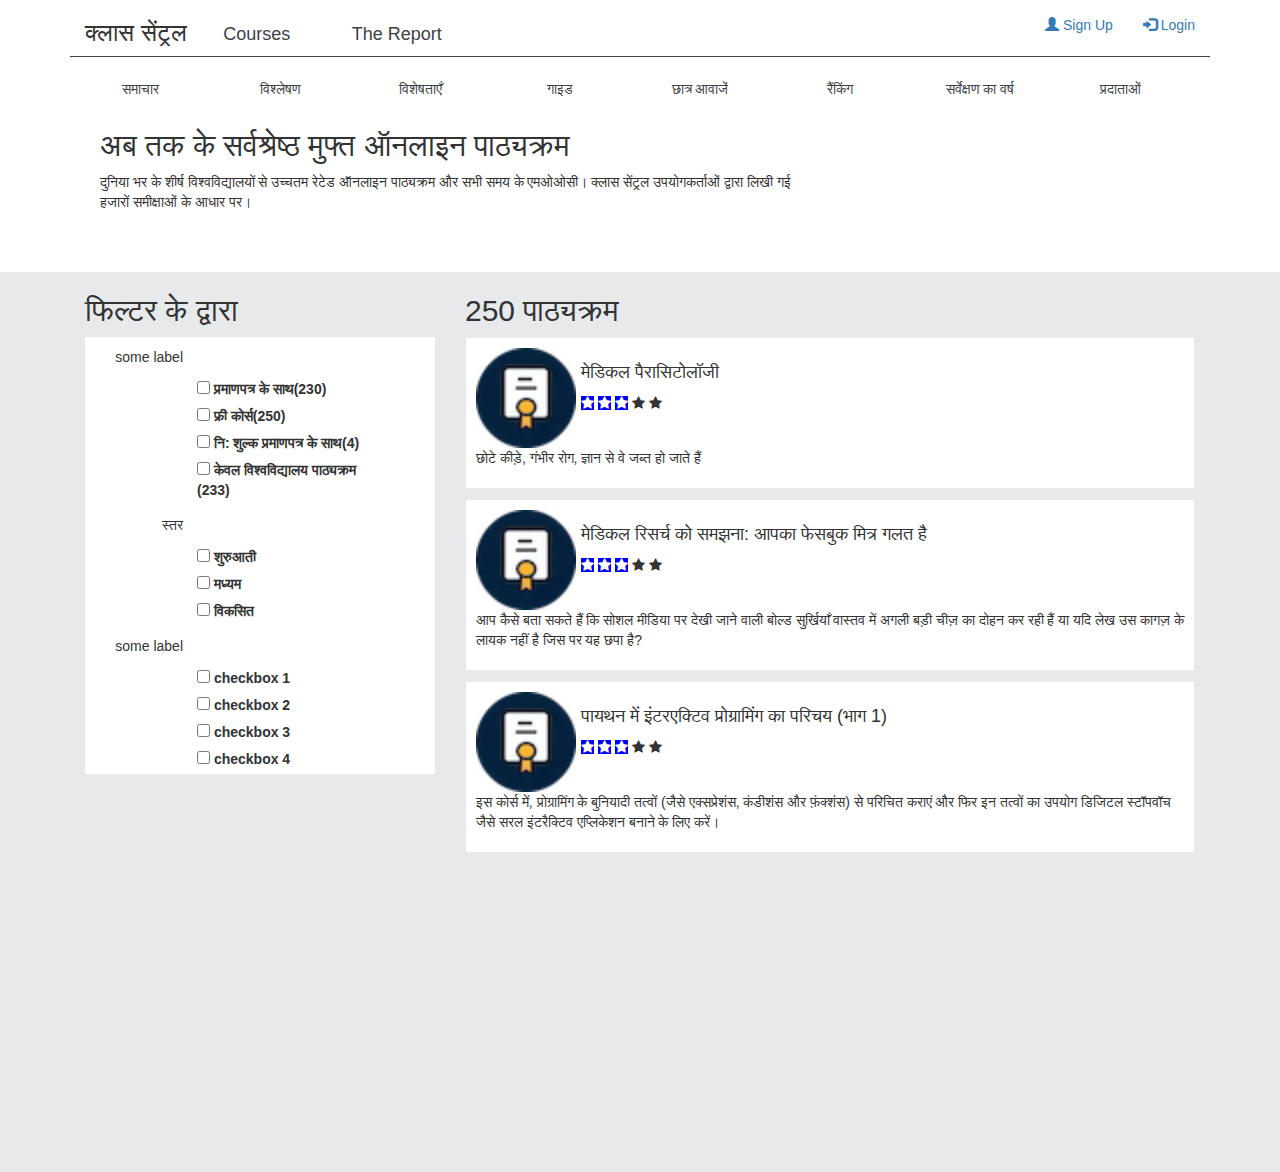
<file: algorithmsdetails.html>
<!DOCTYPE html>
<html lang="en">
<head>
    <title>Bootstrap Example</title>
    <meta charset="utf-8">
    <meta name="viewport" content="width=device-width, initial-scale=1">
    <link href="css/details.css" rel="stylesheet">
    <link rel="stylesheet" href="https://maxcdn.bootstrapcdn.com/bootstrap/3.4.1/css/bootstrap.min.css">
    <link rel="stylesheet" href="https://cdnjs.cloudflare.com/ajax/libs/font-awesome/4.7.0/css/font-awesome.min.css">
    <script src="https://ajax.googleapis.com/ajax/libs/jquery/3.6.3/jquery.min.js"></script>
    <script src="https://maxcdn.bootstrapcdn.com/bootstrap/3.4.1/js/bootstrap.min.js"></script>
</head>

<body>
    <div>
        <div class="container">
            <div class="col-sm-12 header">
                <ul id="nav" class="item1">
                    <li>
                        <h3>क्लास सेंट्रल</h3>
                    </li>
                    <li class="menu"><a href="">
                            <h4>Courses</h4>
                        </a>
                        <ul>
                            <li class="sub_menu"><a href="">checking</a>
                                <ul class="item2">
                                    <li><a href="">Sub Subccccccccccc</a></li>
                                    <li><a href="">Sub Subccccccccccc</a></li>
                                    <li><a href="">Sub Subccccccccccc</a></li>
                                    <li><a href="">Sub Subccccccccccc</a></li>
                                    <li><a href="">Sub Subccccccccccc</a></li>
                                </ul>
                            </li>
                        </ul>
                    </li>
                    <li class="menu"><a href="#">
                            <h4>The Report</h4>
                        </a>
                        <ul>
                            <li class="sub_menu"><a href="#">SUB SUB LIST »</a>
                                <ul class="item2">
                                    <li><a href="#">Sub Sub Item 1</a></li>
                                    <li><a href="#">Sub Sub Item 2</a></li>
                                    <li><a href="#">Sub Sub Item 2</a></li>
                                    <li><a href="#">Sub Sub Item 2</a></li>
                                    <li><a href="#">Sub Sub Item 2</a></li>
                                    <li><a href="#">Sub Sub Item 2</a></li>
                                    <li><a href="#">Sub Sub Item 2</a></li>
                                </ul>
                            </li>
                            <li class="sub_menu"><a href="#">SUB SUB LIST »</a>
                                <ul class="item2">
                                    <li><a href="#">Sub Sub Item 1</a></li>
                                    <li><a href="#">Sub Sub Item 2</a></li>
                                    <li><a href="#">Sub Sub Item 2</a></li>
                                    <li><a href="#">Sub Sub Item 2</a></li>
                                    <li><a href="#">Sub Sub Item 2</a></li>
                                    <li><a href="#">Sub Sub Item 2</a></li>
                                    <li><a href="#">Sub Sub Item 2</a></li>
                                </ul>
                            </li>
                        </ul>
                    </li>
                </ul>
                <!-- <ul class="nav navbar-nav">
                    <li class="active"><a href="#">Courses</a></li>
                    <li><a href="#">The Report</a></li>
                  </ul> -->
                <ul class="nav navbar-nav navbar-right">
                    <li><a href="#"><span class="glyphicon glyphicon-user"></span> Sign Up</a></li>
                    <li><a href="#"><span class="glyphicon glyphicon-log-in"></span> Login</a></li>
                </ul>
            </div>
            <div class="row">
                <div class="col-sm-12">
                    <ul id="nav" class="item1">
                        <li><a href="#">समाचार</a></li>
                        <li><a href="#">विश्लेषण</a></li>
                        <li><a href="#">विशेषताएँ</a></li>
                        <li><a href="#">गाइड</a></li>
                        <li><a href="#">छात्र आवाजें</a></li>
                        <li><a href="#">रैंकिंग</a></li>
                        <li><a href="#">सर्वेक्षण का वर्ष</a></li>
                        <li><a href="#">प्रदाताओं</a></li>
                        </li>
                    </ul>
                </div>
            </div>
            <div>
                <div class="col-sm-12">
                    <div class="col-sm-8">
                        <h2>अब तक के सर्वश्रेष्ठ मुफ्त ऑनलाइन पाठ्यक्रम</h2>
                        <p>दुनिया भर के शीर्ष विश्वविद्यालयों से उच्चतम रेटेड ऑनलाइन पाठ्यक्रम और सभी समय के एमओओसी। क्लास सेंट्रल उपयोगकर्ताओं द्वारा लिखी गई हजारों समीक्षाओं के आधार पर।
                        </p>
                    </div>
                </div>
            </div>
        </div>
        <div class="details_container">
            <div class="container cbox">
                <div class="col-sm-4">
                    <h2>फिल्टर के द्वारा</h2>
                    <div class="checkbox_container">
                        <fieldset class="checkboxgroup">
                            <p>some label</p>
                            <label><input type="checkbox"> प्रमाणपत्र के साथ(230)</label>
                            <label><input type="checkbox"> फ्री कोर्स(250)</label>
                            <label><input type="checkbox"> नि: शुल्क प्रमाणपत्र के साथ(4)</label>
                            <label><input type="checkbox"> केवल विश्वविद्यालय पाठ्यक्रम (233)</label>
                        </fieldset>
                    </div>
                    <div class="checkbox_container">
                        <fieldset class="checkboxgroup">
                            <p>स्तर</p>
                            <label><input type="checkbox"> शुरुआती</label>
                            <label><input type="checkbox"> मध्यम</label>
                            <label><input type="checkbox"> विकसित</label>
                        </fieldset>
                    </div><div class="checkbox_container">
                        <fieldset class="checkboxgroup">
                            <p>some label</p>
                            <label><input type="checkbox"> checkbox 1</label>
                            <label><input type="checkbox"> checkbox 2</label>
                            <label><input type="checkbox"> checkbox 3</label>
                            <label><input type="checkbox"> checkbox 4</label>
                        </fieldset>
                    </div>
                </div>
                <div class="col-sm-8">
                    <h2>250 पाठ्यक्रम</h2>
                    <div class="rating_container">
                        <div class="rating">
                            <div>
                                <img src="[data-uri]"
                                    width="100" height="100">
                            </div>
                            <div class="stars">
                                <h4>मेडिकल पैरासिटोलॉजी</h4>
                                <span class="fa fa-star checked"></span>
                                <span class="fa fa-star checked"></span>
                                <span class="fa fa-star checked"></span>
                                <span class="fa fa-star"></span>
                                <span class="fa fa-star"></span>
                            </div>
                        </div>
                        <p>
                            छोटे कीड़े, गंभीर रोग, ज्ञान से वे जब्त हो जाते हैं
                        </p>
                    </div>
                    <div class="rating_container">
                        <div class="rating">
                            <div>
                                <img src="[data-uri]"
                                    width="100" height="100">
                            </div>
                            <div class="stars">
                                <h4>मेडिकल रिसर्च को समझना: आपका फेसबुक मित्र गलत है</h4>
                                <span class="fa fa-star checked"></span>
                                <span class="fa fa-star checked"></span>
                                <span class="fa fa-star checked"></span>
                                <span class="fa fa-star"></span>
                                <span class="fa fa-star"></span>
                            </div>
                        </div>
                        <p>
                            आप कैसे बता सकते हैं कि सोशल मीडिया पर देखी जाने वाली बोल्ड सुर्खियाँ वास्तव में अगली बड़ी चीज़ का दोहन कर रही हैं या यदि लेख उस कागज़ के लायक नहीं है जिस पर यह छपा है?
                        </p>
                    </div><div class="rating_container">
                        <div class="rating">
                            <div>
                                <img src="[data-uri]"
                                    width="100" height="100">
                            </div>
                            <div class="stars">
                                <h4>पायथन में इंटरएक्टिव प्रोग्रामिंग का परिचय (भाग 1)</h4>
                                <span class="fa fa-star checked"></span>
                                <span class="fa fa-star checked"></span>
                                <span class="fa fa-star checked"></span>
                                <span class="fa fa-star"></span>
                                <span class="fa fa-star"></span>
                            </div>
                        </div>
                        <p>
                            इस कोर्स में, प्रोग्रामिंग के बुनियादी तत्वों (जैसे एक्सप्रेशंस, कंडीशंस और फ़ंक्शंस) से परिचित कराएं और फिर इन तत्वों का उपयोग डिजिटल स्टॉपवॉच जैसे सरल इंटरैक्टिव एप्लिकेशन बनाने के लिए करें।
                        </p>
                    </div>
                </div>
            </div>
        </div>
    </div>
</body>
</html>
</file>
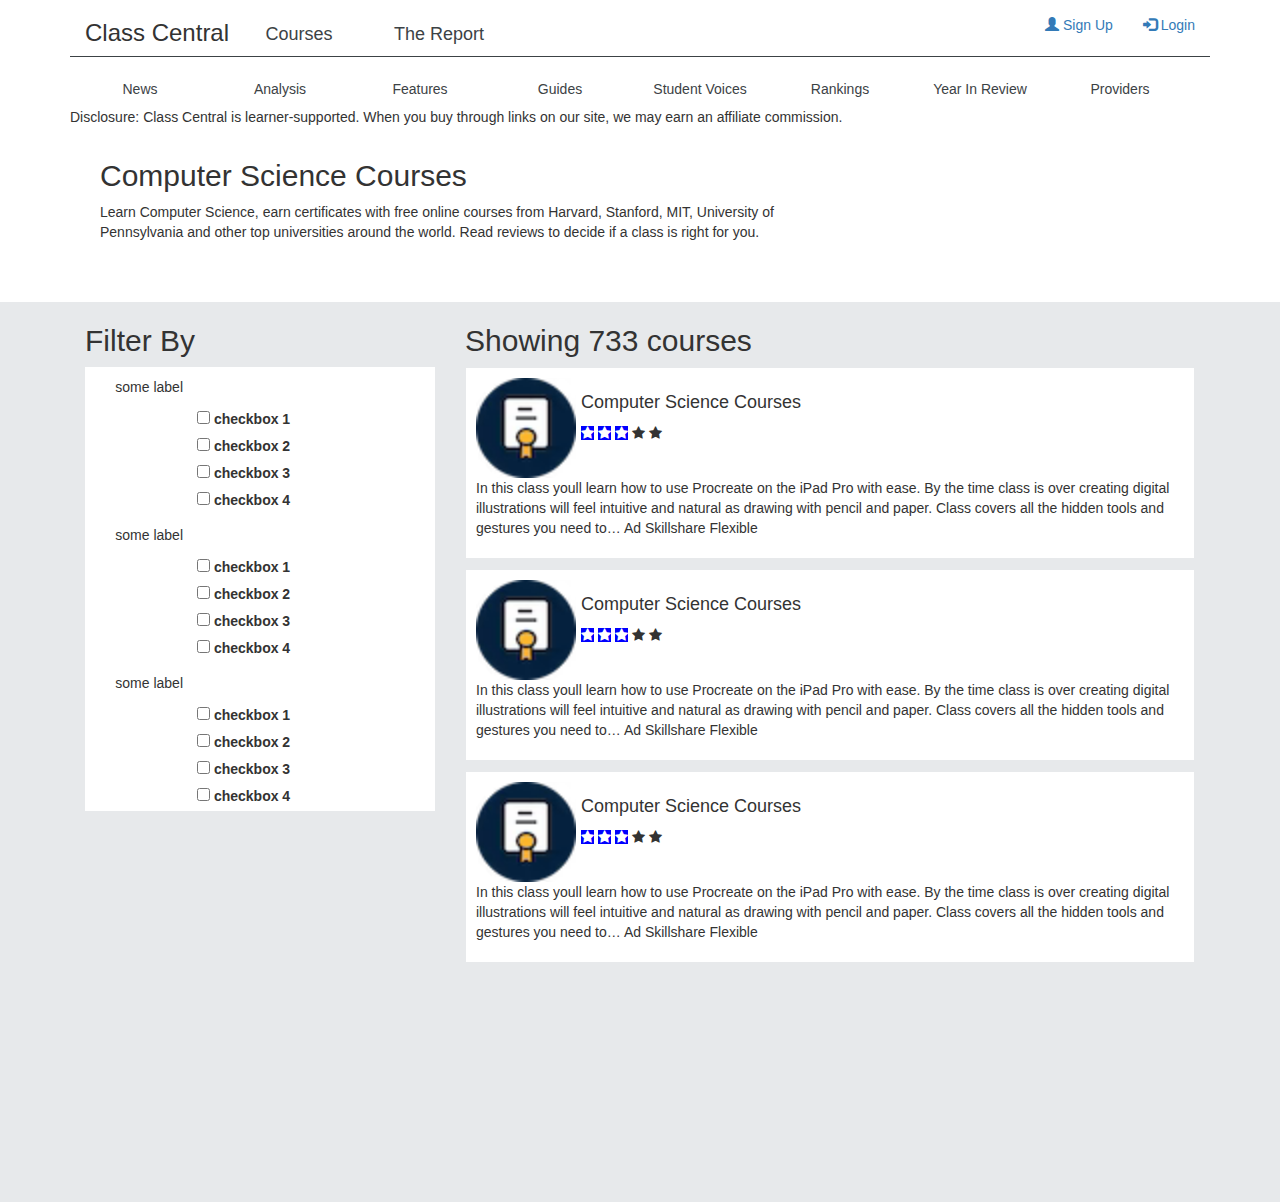
<file: details.html>
<!DOCTYPE html>
<html lang="en">

<head>
    <title>Bootstrap Example</title>
    <meta charset="utf-8">
    <meta name="viewport" content="width=device-width, initial-scale=1">
    <link href="css/details.css" rel="stylesheet">
    <link rel="stylesheet" href="https://maxcdn.bootstrapcdn.com/bootstrap/3.4.1/css/bootstrap.min.css">
    <link rel="stylesheet" href="https://cdnjs.cloudflare.com/ajax/libs/font-awesome/4.7.0/css/font-awesome.min.css">
    <script src="https://ajax.googleapis.com/ajax/libs/jquery/3.6.3/jquery.min.js"></script>
    <script src="https://maxcdn.bootstrapcdn.com/bootstrap/3.4.1/js/bootstrap.min.js"></script>
</head>

<body>
    <div>
        <div class="container">
            <div class="col-sm-12 header">
                <ul id="nav" class="item1">
                    <li>
                        <h3>Class Central</h3>
                    </li>
                    <li class="menu"><a href="">
                            <h4>Courses</h4>
                        </a>
                        <ul>
                            <li class="sub_menu"><a href="">checking</a>
                                <ul class="item2">
                                    <li><a href="">Sub Subccccccccccc</a></li>
                                    <li><a href="">Sub Subccccccccccc</a></li>
                                    <li><a href="">Sub Subccccccccccc</a></li>
                                    <li><a href="">Sub Subccccccccccc</a></li>
                                    <li><a href="">Sub Subccccccccccc</a></li>
                                </ul>
                            </li>
                        </ul>
                    </li>
                    <li class="menu"><a href="#">
                            <h4>The Report</h4>
                        </a>
                        <ul>
                            <li class="sub_menu"><a href="#">SUB SUB LIST »</a>
                                <ul class="item2">
                                    <li><a href="#">Sub Sub Item 1</a></li>
                                    <li><a href="#">Sub Sub Item 2</a></li>
                                    <li><a href="#">Sub Sub Item 2</a></li>
                                    <li><a href="#">Sub Sub Item 2</a></li>
                                    <li><a href="#">Sub Sub Item 2</a></li>
                                    <li><a href="#">Sub Sub Item 2</a></li>
                                    <li><a href="#">Sub Sub Item 2</a></li>
                                </ul>
                            </li>
                            <li class="sub_menu"><a href="#">SUB SUB LIST »</a>
                                <ul class="item2">
                                    <li><a href="#">Sub Sub Item 1</a></li>
                                    <li><a href="#">Sub Sub Item 2</a></li>
                                    <li><a href="#">Sub Sub Item 2</a></li>
                                    <li><a href="#">Sub Sub Item 2</a></li>
                                    <li><a href="#">Sub Sub Item 2</a></li>
                                    <li><a href="#">Sub Sub Item 2</a></li>
                                    <li><a href="#">Sub Sub Item 2</a></li>
                                </ul>
                            </li>
                        </ul>
                    </li>
                </ul>
                <!-- <ul class="nav navbar-nav">
                    <li class="active"><a href="#">Courses</a></li>
                    <li><a href="#">The Report</a></li>
                  </ul> -->
                <ul class="nav navbar-nav navbar-right">
                    <li><a href="#"><span class="glyphicon glyphicon-user"></span> Sign Up</a></li>
                    <li><a href="#"><span class="glyphicon glyphicon-log-in"></span> Login</a></li>
                </ul>
            </div>
            <div class="row">
                <div class="col-sm-12">
                    <ul id="nav" class="item1">
                        <li><a href="#">News</a></li>
                        <li><a href="#">Analysis</a></li>
                        <li><a href="#">Features</a></li>
                        <li><a href="#">Guides</a></li>
                        <li><a href="#">Student Voices</a></li>
                        <li><a href="#">Rankings</a></li>
                        <li><a href="#">Year In Review</a></li>
                        <li><a href="#">Providers</a></li>
                        </li>
                    </ul>
                </div>
            </div>
            <div>
                <p>
                    Disclosure: Class Central is learner-supported. When you buy through links on our site, we may earn
                    an
                    affiliate commission.
                </p>
                <div class="col-sm-12">
                    <div class="col-sm-8">
                        <h2>Computer Science Courses</h2>
                        <p>Learn Computer Science, earn certificates with free online courses from Harvard, Stanford,
                            MIT,
                            University of Pennsylvania and other top universities around the world. Read reviews to
                            decide
                            if a class is right for you.</p>
                    </div>
                </div>
            </div>
        </div>
        <div class="details_container">
            <div class="container cbox">
                <div class="col-sm-4">
                    <h2>Filter By</h2>
                    <div class="checkbox_container">
                        <fieldset class="checkboxgroup">
                            <p>some label</p>
                            <label><input type="checkbox"> checkbox 1</label>
                            <label><input type="checkbox"> checkbox 2</label>
                            <label><input type="checkbox"> checkbox 3</label>
                            <label><input type="checkbox"> checkbox 4</label>
                        </fieldset>
                    </div>
                    <div class="checkbox_container">
                        <fieldset class="checkboxgroup">
                            <p>some label</p>
                            <label><input type="checkbox"> checkbox 1</label>
                            <label><input type="checkbox"> checkbox 2</label>
                            <label><input type="checkbox"> checkbox 3</label>
                            <label><input type="checkbox"> checkbox 4</label>
                        </fieldset>
                    </div><div class="checkbox_container">
                        <fieldset class="checkboxgroup">
                            <p>some label</p>
                            <label><input type="checkbox"> checkbox 1</label>
                            <label><input type="checkbox"> checkbox 2</label>
                            <label><input type="checkbox"> checkbox 3</label>
                            <label><input type="checkbox"> checkbox 4</label>
                        </fieldset>
                    </div>
                </div>
                <div class="col-sm-8">
                    <h2>Showing 733 courses</h2>
                    <div class="rating_container">
                        <div class="rating">
                            <div>
                                <img src="[data-uri]"
                                    width="100" height="100">
                            </div>
                            <div class="stars">
                                <h4>Computer Science Courses</h4>
                                <span class="fa fa-star checked"></span>
                                <span class="fa fa-star checked"></span>
                                <span class="fa fa-star checked"></span>
                                <span class="fa fa-star"></span>
                                <span class="fa fa-star"></span>
                            </div>
                        </div>
                        <p>
                            In this class youll learn how to use Procreate on the iPad Pro with ease. By the time class
                            is
                            over creating digital illustrations will feel intuitive and natural as drawing with pencil
                            and
                            paper. Class covers all the hidden tools and gestures you need to…
                            Ad
                            Skillshare
                            Flexible
                        </p>
                    </div>
                    <div class="rating_container">
                        <div class="rating">
                            <div>
                                <img src="[data-uri]"
                                    width="100" height="100">
                            </div>
                            <div class="stars">
                                <h4>Computer Science Courses</h4>
                                <span class="fa fa-star checked"></span>
                                <span class="fa fa-star checked"></span>
                                <span class="fa fa-star checked"></span>
                                <span class="fa fa-star"></span>
                                <span class="fa fa-star"></span>
                            </div>
                        </div>
                        <p>
                            In this class youll learn how to use Procreate on the iPad Pro with ease. By the time class
                            is
                            over creating digital illustrations will feel intuitive and natural as drawing with pencil
                            and
                            paper. Class covers all the hidden tools and gestures you need to…
                            Ad
                            Skillshare
                            Flexible
                        </p>
                    </div><div class="rating_container">
                        <div class="rating">
                            <div>
                                <img src="[data-uri]"
                                    width="100" height="100">
                            </div>
                            <div class="stars">
                                <h4>Computer Science Courses</h4>
                                <span class="fa fa-star checked"></span>
                                <span class="fa fa-star checked"></span>
                                <span class="fa fa-star checked"></span>
                                <span class="fa fa-star"></span>
                                <span class="fa fa-star"></span>
                            </div>
                        </div>
                        <p>
                            In this class youll learn how to use Procreate on the iPad Pro with ease. By the time class
                            is
                            over creating digital illustrations will feel intuitive and natural as drawing with pencil
                            and
                            paper. Class covers all the hidden tools and gestures you need to…
                            Ad
                            Skillshare
                            Flexible
                        </p>
                    </div>
                </div>
            </div>
        </div>
    </div>
</body>

</html>
</file>
<file: css/details.css>
#nav {
    list-style:none inside;
    margin:0;
    padding:0;
    text-align:center;
    }

    #nav li {
    display:block;
    position:relative;
    float:left;
    }

    #nav li a {
    display:block;
    padding-top: 15px;
    text-decoration:none;
    width:140px; /* this is the width of the menu items */
    line-height:35px; /* this is the hieght of the menu items */
    text-align: center;
    color: #3c4245;
    }


    #nav li li a {font-size:80%;} /* smaller font size for sub menu items */

    #nav ul {
    position:absolute;
    border: 1px solid #e3e3e3;
    top: 100%;
    padding:0;
    left:0;
    display:none; /* hides sublists */
    }

    #nav li:hover ul ul {display:none;} /* hides sub-sublists */
    #nav li:hover ul {
        display:block;
        z-index: 1;
        background-color: white;
    } /* shows sublist on hover */

    #nav li li:hover ul {
    display:block; /* shows sub-sublist on hover */
    margin-left:140px; /* this should be the same width as the parent list item */
    margin-top:-105px; /* aligns top of sub menu with top of list item */
    z-index: 1;
    background-color: white;
    }

    div.header {
        border-bottom: 1px solid #3c4245;
    }
    h2 {
        margin-top: 2px;
        padding-top: 2px;
    }

    .course_description {
        display: flex;
        flex-direction: row;
    }
    .checked {
        background-color: blue;
        color: white;
    }
    .rating {
        display: flex;
        flex-direction: row;
    }
    .stars {
        padding: 5px;
    }
    .details_container {
        background-color: #E7E9EB;
        height: 900px;
    }
    .rating_container {
        background-color: white;
        padding: 10px;
        margin-top: 10px;
        border: 1px solid #E7E9EB;
    }

    .checkboxgroup{
        width: 20em;
        overflow: auto;
    }
    .checkboxgroup p{
        width: 7em;
        text-align: right;
    }
    .checkboxgroup label{
        width: 12em;
        float: right;
    }
    .checkbox_container {
        background-color: white;
        padding-top: 10px;
    }
    .cbox{
        margin-top: 50px;
    }
</file>
